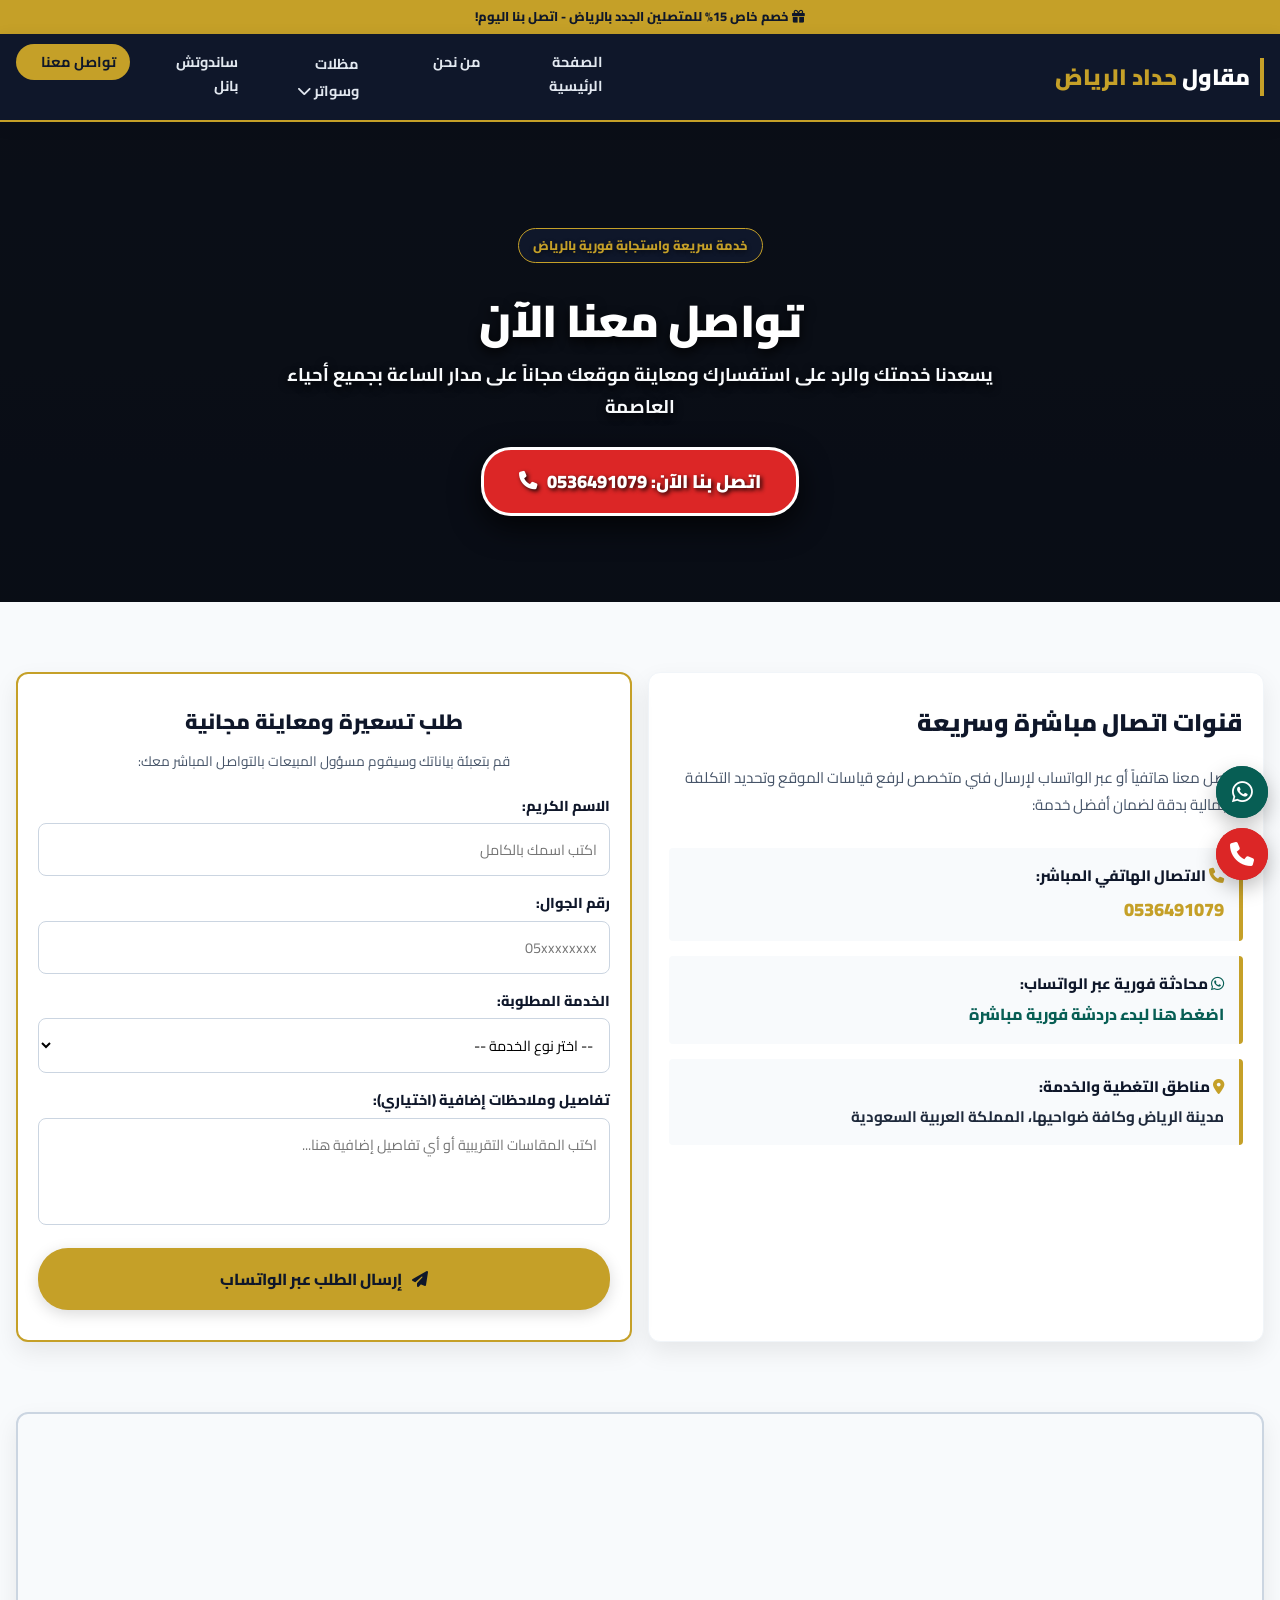
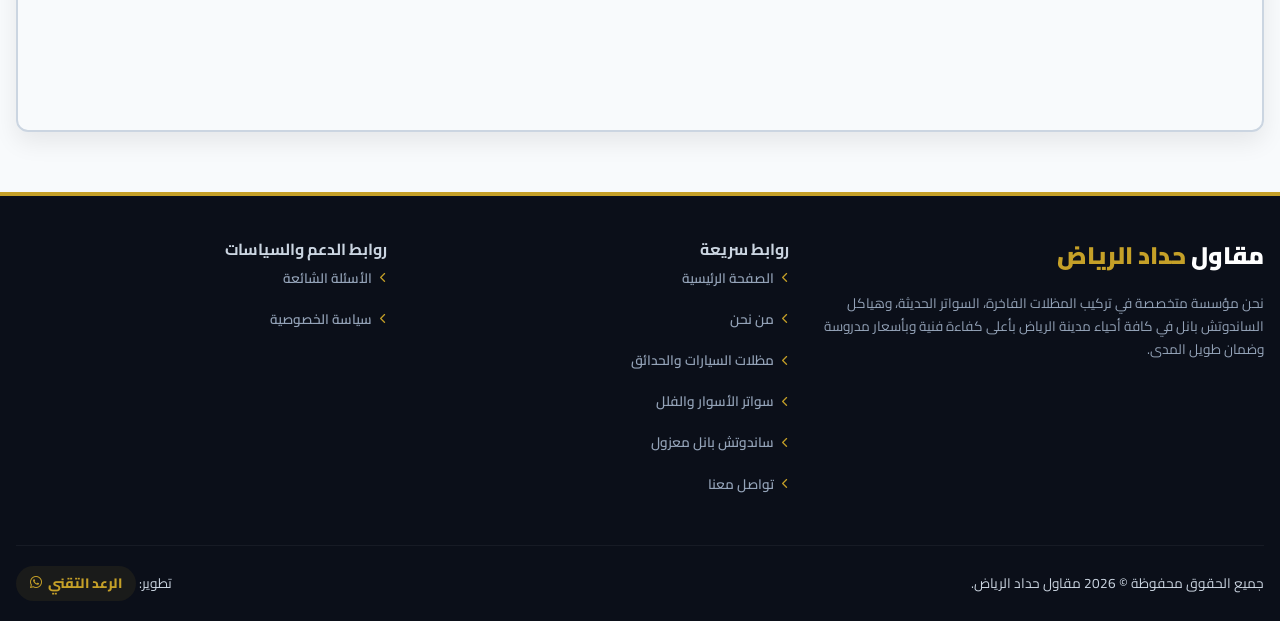
<file: contact.html>
<!DOCTYPE html>
<html lang="ar" dir="rtl">
<head>
    <meta charset="UTF-8">
    <meta name="viewport" content="width=device-width, initial-scale=1.0">
    <title>اتصل بنا | حدادة الرياض للمظلات والسواتر</title>
    <meta name="description" content="تواصل معنا الآن لأخذ قياسات ومعاينة مجانية لمشروعك بالرياض. هاتف وواتساب 0536491079 لتركيب مظلات السيارات وسواتر الفلل وملاحق الساندوتش بانل.">
    <meta name="keywords" content="اتصل بنا حدادة الرياض, رقم حداد بالرياض, ارقام مظلات وسواتر الرياض, رقم ساندوتش بانل">
    
    <!-- تحسين LCP: تحميل مسبق لصورة الخلفية للبانر الرئيسي لزيادة سرعة الفتح -->
    <link rel="preload" as="image" href="https://images.unsplash.com/photo-1518770660439-4636190af475?auto=format&fit=crop&w=1200&q=80">

    <!-- Fonts & Icons -->
    <link rel="preconnect" href="https://fonts.googleapis.com">
    <link rel="preconnect" href="https://fonts.gstatic.com" crossorigin>
    <link href="https://fonts.googleapis.com/css2?family=Cairo:wght@300;400;500;600;700;800;900&display=swap" rel="stylesheet">
    
    <!-- تحميل غير مانع لعرض الأيقونات لتسريع ظهور الصفحة (Non-blocking FontAwesome) -->
    <link rel="stylesheet" href="https://cdnjs.cloudflare.com/ajax/libs/font-awesome/6.4.0/css/all.min.css" media="print" onload="this.media='all'">
    <noscript><link rel="stylesheet" href="https://cdnjs.cloudflare.com/ajax/libs/font-awesome/6.4.0/css/all.min.css"></noscript>
    
    <!-- استدعاء ملف التنسيق الموحد الفاخر -->
    <link rel="stylesheet" href="style.css">

    <!-- تنسيقات مخصصة لبروز نصوص البانر وتلوين زر الاتصال بلون جديد فاخر وجذاب -->
    <style>
        .hero-content h1 {
            text-shadow: 0 4px 12px rgba(0, 0, 0, 0.95);
            font-size: 1.95rem;
            font-weight: 900;
            letter-spacing: -0.5px;
            color: #ffffff !important;
        }
        .hero-content p {
            text-shadow: 0 3px 8px rgba(0, 0, 0, 0.95);
            color: #f8fafc !important; /* اللون الأبيض الناصع فائق البروز والوضوح للقراءة */
            font-weight: 700;
            font-size: 1rem;
            margin-bottom: 25px;
        }
        .badge {
            text-shadow: 0 2px 4px rgba(0, 0, 0, 0.5);
            font-weight: 800;
        }
        
        /* زر اتصال مخصص ومطور فائق التباين والبروز (إطار سميك وظل عميق) */
        .btn-luxury-phone {
            background-color: var(--call-red) !important; /* اللون الأحمر الفخم والمميز الجاذب للانتباه */
            color: #ffffff !important;
            border: 3px solid #ffffff !important; /* إطار أبيض عريض 3px للبروز والوضوح التام */
            font-weight: 900 !important;
            font-size: 1.15rem !important;
            box-shadow: 0 10px 30px rgba(0, 0, 0, 0.8) !important; /* ظل داكن قوي ليفصل الزر عن الخلفية */
            text-shadow: 2px 2px 4px rgba(0, 0, 0, 0.9) !important; /* ظل بارز للنصوص */
            display: inline-flex;
            align-items: center;
            justify-content: center;
            gap: 10px;
            padding: 16px 35px;
            border-radius: 30px;
            transition: var(--transition-speed) ease;
            text-decoration: none;
            direction: ltr;
        }
        .btn-luxury-phone:hover {
            transform: scale(1.04);
            box-shadow: 0 12px 35px rgba(0, 0, 0, 0.95) !important;
        }

        @media (min-width: 769px) {
            .hero-content h1 { font-size: 2.8rem; }
            .hero-content p { font-size: 1.15rem; }
        }
    </style>

    <!-- [ملاحظة]: تتبع تحويلات إعلانات جوجل يتم تحميله ديناميكياً وعبر النقرات من ملف script.js الموحد -->
</head>
<body>

    <!-- 1. شريط الخصم والتنبيه العلوي -->
    <div class="promo-strip">
        <div class="container">
            <span><i class="fa-solid fa-gift"></i> خصم خاص 15% للمتصلين الجدد بالرياض - اتصل بنا اليوم!</span>
        </div>
    </div>

    <!-- 2. الهيدر الموحد الفاخر المتوافق مع الجوال -->
    <header class="main-navigation">
        <div class="container nav-container">
            <div class="logo">
                <a href="index.html">مقاول <span class="logo-gold">حداد الرياض</span></a>
            </div>
            
            <button class="mobile-toggle" id="menuToggle" aria-label="قائمة التنقل">
                <i class="fa-solid fa-bars"></i>
            </button>

            <nav class="nav-menu" id="navMenu">
                <ul class="nav-links">
                    <li><a href="index.html" class="nav-item">الصفحة الرئيسية</a></li>
                    <li><a href="about.html" class="nav-item">من نحن</a></li>
                    
                    <li class="dropdown">
                        <button class="dropbtn nav-item">مظلات وسواتر <i class="fa-solid fa-chevron-down"></i></button>
                        <div class="dropdown-content">
                            <a href="mazallat.html">مظلات السيارات والحدائق</a>
                            <a href="sawater.html">سواتر الأسوار والفلل</a>
                        </div>
                    </li>
                    
                    <li><a href="sandwich-panel.html" class="nav-item">ساندوتش بانل</a></li>
                    <li><a href="contact.html" class="nav-item active">تواصل معنا</a></li>
                </ul>
            </nav>
        </div>
    </header>

    <!-- [تعديل إمكانية الوصول]: تم إضافة وسم main لحل مشكلة معلم المستند وتسهيل قراءته من محركات البحث وقارئات الشاشة -->
    <main id="main-content">

        <!-- 3. بانر الصفحة الداخلي الفخم والملائم للجوال -->
        <section class="hero" style="background-image: linear-gradient(rgba(7, 10, 19, 0.94), rgba(7, 10, 19, 0.96)), url('https://images.unsplash.com/photo-1518770660439-4636190af475?auto=format&fit=crop&w=1200&q=80');">
            <div class="hero-overlay"></div>
            <div class="container hero-content">
                <span class="badge">خدمة سريعة واستجابة فورية بالرياض</span>
                <h1>تواصل معنا الآن</h1>
                <p>يسعدنا خدمتك والرد على استفسارك ومعاينة موقعك مجاناً على مدار الساعة بجميع أحياء العاصمة</p>
                <div class="hero-actions">
                    <!-- زر الاتصال بلون أحمر إنشائي فخم ومقاوم تماماً للبهتان والتشويش البصري -->
                    <a href="tel:0536491079" class="btn-luxury-phone"><i class="fa-solid fa-phone"></i> اتصل بنا الآن: 0536491079</a>
                </div>
            </div>
        </section>

        <!-- 4. تفاصيل الاتصال والنموذج (مقسمة لعمودين تترتب تلقائياً تحت بعضها في الجوال) -->
        <section class="section-padding bg-light">
            <div class="container">
                <div class="grid grid-2">
                    
                    <!-- العمود الأول: كروت الاتصال المباشر -->
                    <div class="why-us-box">
                        <h2 style="color: var(--main-color); font-weight: 900; margin-bottom: 20px;">قنوات اتصال مباشرة وسريعة</h2>
                        <p class="desc-text" style="text-align: right; text-align-last: right; margin-bottom: 30px;">تواصل معنا هاتفياً أو عبر الواتساب لإرسال فني متخصص لرفع قياسات الموقع وتحديد التكلفة الإجمالية بدقة لضمان أفضل خدمة:</p>
                        
                        <div class="features-list" style="gap: 15px; margin-top: 10px;">
                            <li style="padding: 15px; font-size: 0.95rem; display: flex; flex-direction: column; align-items: flex-start; gap: 5px;">
                                <span style="color: var(--main-color); font-weight: 800;"><i class="fa-solid fa-phone" style="color: var(--gold-color);"></i> الاتصال الهاتفي المباشر:</span>
                                <a href="tel:0536491079" style="color: var(--gold-color); font-weight: 900; font-size: 1.15rem; direction: ltr; display: inline-block;">0536491079</a>
                            </li>
                            <li style="padding: 15px; font-size: 0.95rem; display: flex; flex-direction: column; align-items: flex-start; gap: 5px;">
                                <span style="color: var(--main-color); font-weight: 800;"><i class="fa-brands fa-whatsapp" style="color: var(--whatsapp-green);"></i> محادثة فورية عبر الواتساب:</span>
                                <a href="https://wa.me/966536491079" target="_blank" style="color: var(--whatsapp-green); font-weight: 800; font-size: 1rem;">اضغط هنا لبدء دردشة فورية مباشرة</a>
                            </li>
                            <li style="padding: 15px; font-size: 0.95rem; display: flex; flex-direction: column; align-items: flex-start; gap: 5px;">
                                <span style="color: var(--main-color); font-weight: 800;"><i class="fa-solid fa-location-dot" style="color: var(--gold-color);"></i> مناطق التغطية والخدمة:</span>
                                <span style="color: var(--text-dark); font-weight: 700;">مدينة الرياض وكافة ضواحيها، المملكة العربية السعودية</span>
                            </li>
                        </div>
                    </div>
                    
                    <!-- العمود الثاني: نموذج الطلب التفاعلي المربوط بالواتساب لتسهيل التحويل بالجوال -->
                    <div class="why-us-box" style="border: 2px solid var(--gold-color); background-color: var(--white);">
                        <h3 style="color: var(--main-color); font-weight: 900; margin-bottom: 10px; font-size: 1.3rem; text-align: center;">طلب تسعيرة ومعاينة مجانية</h3>
                        <p class="desc-text" style="font-size: 0.85rem; margin-bottom: 20px; text-align: center;">قم بتعبئة بياناتك وسيقوم مسؤول المبيعات بالتواصل المباشر معك:</p>
                        
                        <form id="contactForm" style="display: flex; flex-direction: column; gap: 15px;">
                            <div>
                                <label for="name" style="font-weight: 800; font-size: 0.9rem; color: var(--main-color); display: block; margin-bottom: 5px;">الاسم الكريم:</label>
                                <input type="text" id="name" required placeholder="اكتب اسمك بالكامل" style="width: 100%; padding: 12px; border: 1px solid var(--border-color); border-radius: 8px; font-family: var(--font-main); font-size: 0.9rem;">
                            </div>
                            
                            <div>
                                <label for="phone" style="font-weight: 800; font-size: 0.9rem; color: var(--main-color); display: block; margin-bottom: 5px;">رقم الجوال:</label>
                                <input type="tel" id="phone" required placeholder="05xxxxxxxx" style="width: 100%; padding: 12px; border: 1px solid var(--border-color); border-radius: 8px; font-family: var(--font-main); font-size: 0.9rem; text-align: right; direction: ltr;">
                            </div>
                            
                            <div>
                                <label for="service" style="font-weight: 800; font-size: 0.9rem; color: var(--main-color); display: block; margin-bottom: 5px;">الخدمة المطلوبة:</label>
                                <select id="service" required style="width: 100%; padding: 12px; border: 1px solid var(--border-color); border-radius: 8px; font-family: var(--font-main); font-size: 0.9rem; background-color: var(--white);">
                                    <option value="">-- اختر نوع الخدمة --</option>
                                    <option value="تركيب مظلات سيارات وحدائق">تركيب مظلات سيارات وحدائق</option>
                                    <option value="تركيب سواتر جدارية وفلل">تركيب سواتر جدارية وفلل</option>
                                    <option value="تركيب غرف وملاحق ساندوتش بانل">تركيب غرف وملاحق ساندوتش بانل</option>
                                    <option value="أعمال حدادة منوعة وأخرى">أعمال حدادة منوعة وأخرى</option>
                                </select>
                            </div>
                            
                            <div>
                                <label for="message" style="font-weight: 800; font-size: 0.9rem; color: var(--main-color); display: block; margin-bottom: 5px;">تفاصيل وملاحظات إضافية (اختياري):</label>
                                <textarea id="message" rows="3" placeholder="اكتب المقاسات التقريبية أو أي تفاصيل إضافية هنا..." style="width: 100%; padding: 12px; border: 1px solid var(--border-color); border-radius: 8px; font-family: var(--font-main); font-size: 0.9rem; resize: none;"></textarea>
                            </div>
                            
                            <button type="submit" class="btn btn-gold btn-lg" style="width: 100%; font-size: 1rem;"><i class="fa-solid fa-paper-plane"></i> إرسال الطلب عبر الواتساب</button>
                        </form>
                        
                        <!-- رسالة النجاح -->
                        <div id="formSuccess" style="display: none; margin-top: 15px; padding: 12px; background-color: rgba(34, 197, 94, 0.1); border: 1px solid var(--whatsapp-green); color: var(--whatsapp-green); border-radius: 8px; font-weight: 800; font-size: 0.85rem; text-align: center;">
                            <i class="fa-solid fa-circle-check"></i> تم تجهيز طلبك! جاري تحويلك للواتساب للتأكيد الفوري...
                        </div>
                    </div>

                </div>
            </div>
        </section>

        <!-- 5. خريطة تفاعلية نشطة ومصلحة بالكامل للرياض -->
        <section class="map-section" style="padding-bottom: 60px; background-color: var(--bg-light);">
            <div class="container">
                <div style="width: 100%; height: 320px; border-radius: 12px; overflow: hidden; border: 2px solid var(--border-color); box-shadow: var(--shadow);">
                    <iframe src="https://www.google.com/maps/embed?pb=!1m18!1m12!1m3!1d230482.59392261587!2d46.72185!3d24.71355!2m3!1f0!2f0!3f0!3m2!1i1024!2i768!4f13.1!3m3!1m2!1s0x3e2f03890d48939b%3A0xf2efbeba6e540d58!2z2KfZhNix2YrYp9i2INin2YTZgdmE2YPYqSDYp9mE2LPYudmI2K_Zitip!5e0!3m2!1sar!2ssa!4v1718420000000!5m2!1sar!2ssa" width="100%" height="100%" style="border:0;" allowfullscreen="" loading="lazy"></iframe>
                </div>
            </div>
        </section>

    </main> <!-- [إغلاق وسم التعديل]: نهاية وسم main -->

    <!-- 6. التذييل والفوتر الفاخر الموحد المتوافق تماماً مع الجوال -->
    <footer class="footer-main">
        <div class="container">
            <div class="footer-grid">
                <!-- نبذة عن المؤسسة -->
                <div class="footer-col">
                    <div class="logo" style="border: none; padding: 0; margin-bottom: 15px; font-size: 1.5rem;">
                        مقاول <span class="logo-gold">حداد الرياض</span>
                    </div>
                    <p class="footer-desc">نحن مؤسسة متخصصة في تركيب المظلات الفاخرة، السواتر الحديثة، وهياكل الساندوتش بانل في كافة أحياء مدينة الرياض بأعلى كفاءة فنية وبأسعار مدروسة وضمان طويل المدى.</p>
                </div>
                <!-- الروابط السريعة الموحدة للفوتر -->
                <div class="footer-col">
                    <h4>روابط سريعة</h4>
                    <ul class="footer-links">
                        <li><a href="index.html"><i class="fa-solid fa-chevron-left"></i> الصفحة الرئيسية</a></li>
                        <li><a href="about.html"><i class="fa-solid fa-chevron-left"></i> من نحن</a></li>
                        <li><a href="mazallat.html"><i class="fa-solid fa-chevron-left"></i> مظلات السيارات والحدائق</a></li>
                        <li><a href="sawater.html"><i class="fa-solid fa-chevron-left"></i> سواتر الأسوار والفلل</a></li>
                        <li><a href="sandwich-panel.html"><i class="fa-solid fa-chevron-left"></i> ساندوتش بانل معزول</a></li>
                        <li><a href="contact.html"><i class="fa-solid fa-chevron-left"></i> تواصل معنا</a></li>
                    </ul>
                </div>
                <!-- روابط الخدمات والدعم الموحدة للفوتر -->
                <div class="footer-col">
                    <h4>روابط الدعم والسياسات</h4>
                    <ul class="footer-links">
                        <li><a href="faq.html"><i class="fa-solid fa-chevron-left"></i> الأسئلة الشائعة</a></li>
                        <li><a href="privacy.html"><i class="fa-solid fa-chevron-left"></i> سياسة الخصوصية</a></li>
                    </ul>
                </div>
            </div>
            
            <!-- شريط الحقوق ورابط المطور الرعد التقني للواتساب الصحيح الجديد -->
            <div class="footer-bottom">
                <p>جميع الحقوق محفوظة © 2026 مقاول حداد الرياض.</p>
                <p>تطوير: 
                    <a href="https://wa.me/966578539687?text=مرحباً%20الرعد%20التقني%20أود%20الاستفسار%20عن%20خدماتكم" target="_blank" rel="noopener noreferrer" class="dev-link">
                        الرعد التقني <i class="fab fa-whatsapp"></i>
                    </a>
                </p>
            </div>
        </div>
    </footer>

    <!-- 7. الأزرار الثابتة بيمين أسفل الشاشة للاتصال والواتساب السريع (مهمة جداً لعملاء إعلانات الجوال) -->
    <div class="fixed-widgets">
        <a href="https://wa.me/966536491079" target="_blank" class="widget-btn widget-wa pulse" aria-label="راسلنا على واتساب"><i class="fa-brands fa-whatsapp"></i></a>
        <a href="tel:0536491079" class="widget-btn widget-phone pulse" aria-label="اتصل بنا الآن"><i class="fa-solid fa-phone"></i></a>
    </div>

    <!-- 8. زر الصعود للأعلى يسار الشاشة -->
    <div class="back-to-top" id="backToTop" title="صعود للأعلى">
        <i class="fa-solid fa-chevron-up"></i>
    </div>

    <!-- استدعاء ملف الحركات والتفاعل -->
    <script src="script.js"></script>

    <!-- برمجة نموذج إرسال الرسالة للواتساب تلقائياً بالبيانات المدخلة -->
    <script>
    document.getElementById('contactForm').addEventListener('submit', function(e) {
        e.preventDefault();
        
        // جلب المدخلات من الحقول
        var name = document.getElementById('name').value;
        var phone = document.getElementById('phone').value;
        var service = document.getElementById('service').value;
        var message = document.getElementById('message').value || 'لا يوجد ملاحظات إضافية';
        
        // صياغة نص الرسالة للواتساب بشكل منسق وجذاب جداً
        var waMessage = "*طلب معاينة وتسعيرة مجانية جديدة*\n" +
                        "-----------------------------\n" +
                        "*الاسم:* " + name + "\n" +
                        "*رقم الجوال:* " + phone + "\n" +
                        "*نوع الخدمة:* " + service + "\n" +
                        "*الملاحظات:* " + message;
        
        // رابط توجيه الواتساب للرقم الخاص بك
        var waUrl = "https://wa.me/966536491079?text=" + encodeURIComponent(waMessage);
        
        // إظهار رسالة النجاح
        document.getElementById('formSuccess').style.display = 'block';
        
        // توجيه العميل تلقائياً بعد ثانية ونصف
        setTimeout(function() {
            window.open(waUrl, '_blank');
        }, 1500);
    });
    </script>
</body>
</html>
</file>
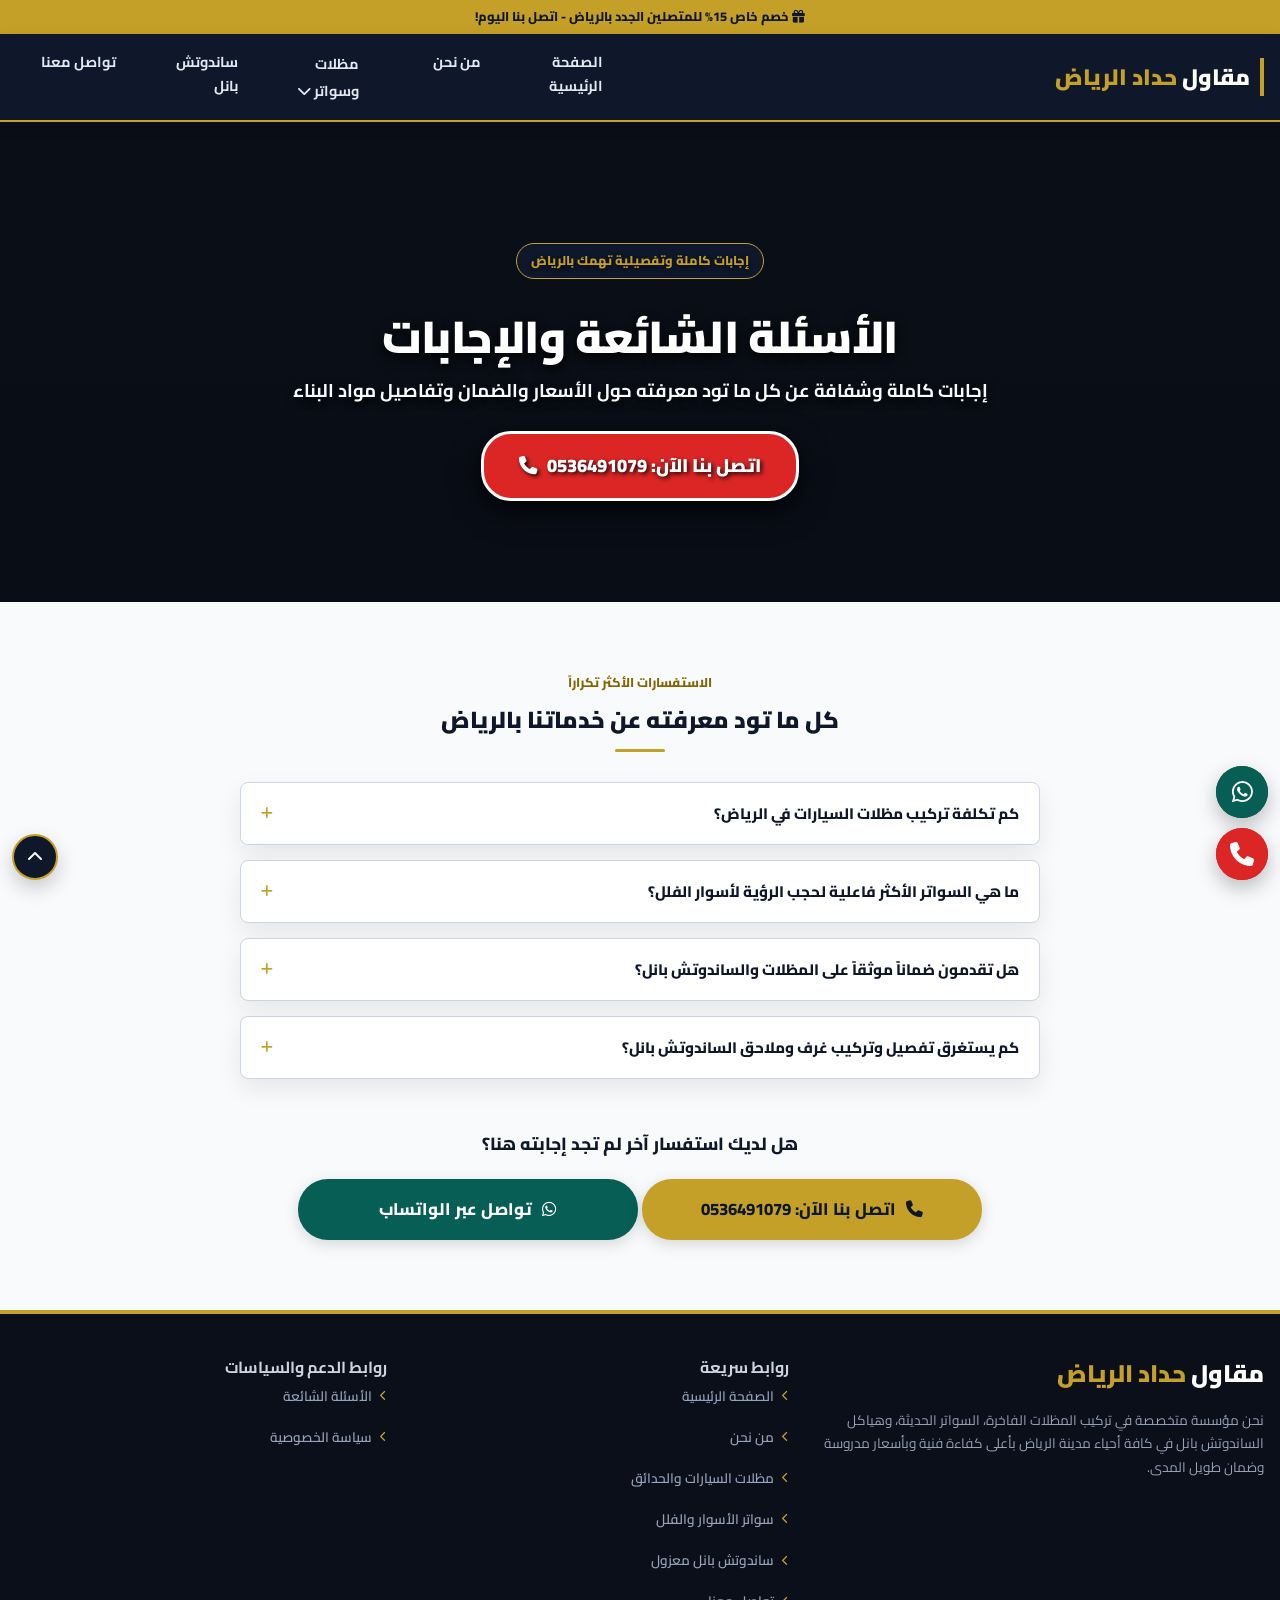
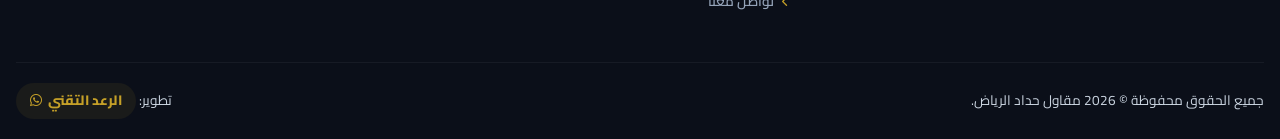
<file: faq.html>
<!DOCTYPE html>
<html lang="ar" dir="rtl">
<head>
    <meta charset="UTF-8">
    <meta name="viewport" content="width=device-width, initial-scale=1.0">
    <title>الأسئلة الشائعة | حدادة الرياض للمظلات والسواتر</title>
    <meta name="description" content="إجابات كاملة وتفصيلية على الأسئلة الشائعة حول أسعار ومواصفات تركيب المظلات، السواتر، وألواح الساندوتش بانل بالرياض. اعرف المزيد عن التفاصيل الفنية والضمان.">
    <meta name="keywords" content="الاسئلة الشائعة حدادة الرياض, اسعار مظلات السيارات الرياض, اسعار السواتر, ضمان الساندوتش بانل">
    
    <!-- تحسين LCP: تحميل مسبق لصورة الخلفية للبانر الرئيسي لزيادة سرعة الفتح -->
    <link rel="preload" as="image" href="https://images.unsplash.com/photo-1518770660439-4636190af475?auto=format&fit=crop&w=1200&q=80">

    <!-- Fonts & Icons -->
    <link rel="preconnect" href="https://fonts.googleapis.com">
    <link rel="preconnect" href="https://fonts.gstatic.com" crossorigin>
    <link href="https://fonts.googleapis.com/css2?family=Cairo:wght@300;400;500;600;700;800;900&display=swap" rel="stylesheet">
    
    <!-- تحميل غير مانع لعرض الأيقونات لتسريع ظهور الصفحة (Non-blocking FontAwesome) -->
    <link rel="stylesheet" href="https://cdnjs.cloudflare.com/ajax/libs/font-awesome/6.4.0/css/all.min.css" media="print" onload="this.media='all'">
    <noscript><link rel="stylesheet" href="https://cdnjs.cloudflare.com/ajax/libs/font-awesome/6.4.0/css/all.min.css"></noscript>
    
    <!-- استدعاء ملف التنسيق الموحد الفاخر -->
    <link rel="stylesheet" href="style.css">

    <!-- تنسيقات تفاعلية مخصصة للأسئلة الشائعة لضمان عملها بمرونة فائقة ومظهر عصري مع تحسين بروز نصوص البانر -->
    <style>
        .hero-content h1 {
            text-shadow: 0 4px 12px rgba(0, 0, 0, 0.95);
            font-size: 1.95rem;
            font-weight: 900;
            letter-spacing: -0.5px;
            color: #ffffff !important;
        }
        .hero-content p {
            text-shadow: 0 3px 8px rgba(0, 0, 0, 0.95);
            color: #f8fafc !important; /* اللون الأبيض الناصع فائق البروز والوضوح للقراءة */
            font-weight: 700;
            font-size: 1rem;
            margin-bottom: 25px;
        }
        .badge {
            text-shadow: 0 2px 4px rgba(0, 0, 0, 0.5);
            font-weight: 800;
        }
        
        /* زر اتصال مخصص ومطور فائق التباين والبروز (إطار سميك وظل عميق) */
        .btn-luxury-phone {
            background-color: var(--call-red) !important; /* اللون الأحمر الفخم والمميز الجاذب للانتباه */
            color: #ffffff !important;
            border: 3px solid #ffffff !important; /* إطار أبيض عريض 3px للبروز والوضوح التام */
            font-weight: 900 !important;
            font-size: 1.15rem !important;
            box-shadow: 0 10px 30px rgba(0, 0, 0, 0.8) !important; /* ظل داكن قوي ليفصل الزر عن الخلفية */
            text-shadow: 2px 2px 4px rgba(0, 0, 0, 0.9) !important; /* ظل بارز للنصوص */
            display: inline-flex;
            align-items: center;
            justify-content: center;
            gap: 10px;
            padding: 16px 35px;
            border-radius: 30px;
            transition: var(--transition-speed) ease;
            text-decoration: none;
            direction: ltr;
        }
        .btn-luxury-phone:hover {
            transform: scale(1.04);
            box-shadow: 0 12px 35px rgba(0, 0, 0, 0.95) !important;
        }

        .faq-container {
            max-width: 800px;
            margin: 0 auto;
            display: flex;
            flex-direction: column;
            gap: 15px;
        }
        .faq-item {
            background-color: var(--white);
            border: 1px solid var(--border-color);
            border-radius: 8px;
            overflow: hidden;
            box-shadow: var(--shadow);
            transition: var(--transition-speed) ease;
        }
        .faq-btn {
            width: 100%;
            padding: 16px 20px;
            background: none;
            border: none;
            font-family: var(--font-main);
            font-weight: 800;
            color: var(--main-color);
            font-size: 0.95rem;
            text-align: right;
            cursor: pointer;
            display: flex;
            justify-content: space-between;
            align-items: center;
            transition: var(--transition-speed) ease;
        }
        .faq-btn:hover {
            background-color: var(--bg-light);
        }
        .faq-btn i {
            color: var(--gold-color);
            font-size: 0.85rem;
            transition: transform var(--transition-speed) ease;
        }
        .faq-btn.active i {
            transform: rotate(45deg); /* تحويل علامة الزائد لعلامة ضرب عند الفتح برفق */
            color: var(--call-red);
        }
        .faq-content {
            max-height: 0;
            overflow: hidden;
            transition: max-height 0.3s ease-out;
            background-color: #fafbfc;
        }
        .faq-content p {
            padding: 20px;
            font-size: 0.9rem;
            color: var(--text-muted);
            line-height: 1.8;
            border-top: 1px solid #f1f5f9;
        }

        @media (min-width: 769px) {
            .hero-content h1 { font-size: 2.8rem; }
            .hero-content p { font-size: 1.15rem; }
        }
    </style>

    <!-- [ملاحظة]: تتبع تحويلات إعلانات جوجل يتم تحميله ديناميكياً وعبر النقرات من ملف script.js الموحد -->
</head>
<body>

    <!-- 1. شريط الخصم والتنبيه العلوي -->
    <div class="promo-strip">
        <div class="container">
            <span><i class="fa-solid fa-gift"></i> خصم خاص 15% للمتصلين الجدد بالرياض - اتصل بنا اليوم!</span>
        </div>
    </div>

    <!-- 2. الهيدر الموحد الفاخر المتوافق مع الجوال -->
    <header class="main-navigation">
        <div class="container nav-container">
            <div class="logo">
                <a href="index.html">مقاول <span class="logo-gold">حداد الرياض</span></a>
            </div>
            
            <button class="mobile-toggle" id="menuToggle" aria-label="قائمة التنقل">
                <i class="fa-solid fa-bars"></i>
            </button>

            <nav class="nav-menu" id="navMenu">
                <ul class="nav-links">
                    <li><a href="index.html" class="nav-item">الصفحة الرئيسية</a></li>
                    <li><a href="about.html" class="nav-item">من نحن</a></li>
                    
                    <li class="dropdown">
                        <button class="dropbtn nav-item">مظلات وسواتر <i class="fa-solid fa-chevron-down"></i></button>
                        <div class="dropdown-content">
                            <a href="mazallat.html">مظلات السيارات والحدائق</a>
                            <a href="sawater.html">سواتر الأسوار والفلل</a>
                        </div>
                    </li>
                    
                    <li><a href="sandwich-panel.html" class="nav-item">ساندوتش بانل</a></li>
                    <li><a href="contact.html" class="nav-item">تواصل معنا</a></li>
                </ul>
            </nav>
        </div>
    </header>

    <!-- [تعديل إمكانية الوصول]: تم إضافة وسم main لحل مشكلة معلم المستند وتسهيل قراءته من محركات البحث وقارئات الشاشة -->
    <main id="main-content">

        <!-- 3. بانر الصفحة الداخلي الفخم والملائم للجوال -->
        <section class="hero" style="background-image: linear-gradient(rgba(7, 10, 19, 0.94), rgba(7, 10, 19, 0.96)), url('https://images.unsplash.com/photo-1518770660439-4636190af475?auto=format&fit=crop&w=1200&q=80');">
            <div class="hero-overlay"></div>
            <div class="container hero-content">
                <span class="badge">إجابات كاملة وتفصيلية تهمك بالرياض</span>
                <h1>الأسئلة الشائعة والإجابات</h1>
                <p>إجابات كاملة وشفافة عن كل ما تود معرفته حول الأسعار والضمان وتفاصيل مواد البناء</p>
                <div class="hero-actions">
                    <!-- زر الاتصال بلون أحمر إنشائي فخم ومقاوم تماماً للبهتان والتشويش البصري -->
                    <a href="tel:0536491079" class="btn-luxury-phone"><i class="fa-solid fa-phone"></i> اتصل بنا الآن: 0536491079</a>
                </div>
            </div>
        </section>

        <!-- 4. الأسئلة الشائعة التفاعلية -->
        <section class="section-padding bg-light">
            <div class="container">
                <div class="section-title text-center">
                    <span class="section-subtitle">الاستفسارات الأكثر تكراراً</span>
                    <h2>كل ما تود معرفته عن خدماتنا بالرياض</h2>
                    <div class="line"></div>
                </div>
                
                <div class="faq-container">
                    <!-- السؤال 1 -->
                    <div class="faq-item">
                        <button class="faq-btn">كم تكلفة تركيب مظلات السيارات في الرياض؟ <i class="fa-solid fa-plus"></i></button>
                        <div class="faq-content">
                            <p>تختلف التكلفة الكلية بناءً على نوعية التغطية المختارة (مثل قماش PVC الكوري ذو الكثافة العالية أو القماش الألماني الأصلي)، ومساحة التظليل الكلية وسماكة الهياكل الحديدية المطلوبة للتثبيت الآمن والمقاوم للرياح. نسعد بتقديم زيارة ميدانية مجانية بالكامل لرفع المقاسات وتقديم كشف سعر دقيق ومناسب لميزانيتكم.</p>
                        </div>
                    </div>

                    <!-- السؤال 2 -->
                    <div class="faq-item">
                        <button class="faq-btn">ما هي السواتر الأكثر فاعلية لحجب الرؤية لأسوار الفلل؟ <i class="fa-solid fa-plus"></i></button>
                        <div class="faq-content">
                            <p>تعتبر سواتر الحديد الشرايح (لوفر) وسواتر الخشب البلاستيكي المعالج (WPC) الخيار الأفضل لحجب الرؤية كلياً بنسبة 100%، وتتميز بصلابتها ومتانتها العالية ومقاومتها للرياح القوية مع المحافظة على المظهر الجمالي الفاخر للفلل والمنازل السكنية بالرياض.</p>
                        </div>
                    </div>

                    <!-- السؤال 3 -->
                    <div class="faq-item">
                        <button class="faq-btn">هل تقدمون ضماناً موثقاً على المظلات والساندوتش بانل؟ <i class="fa-solid fa-plus"></i></button>
                        <div class="faq-content">
                            <p>نعم, نلتزم بتقديم ضمان رسمي معتمد يمتد من 5 إلى 10 سنوات على كافة أعمال الحدادة، المظلات، السواتر، والساندوتش بانل. ويشمل الضمان سلامة الهيكل المعدني واللحامات وضمان عدم صدأ الحديد وتغطية القماش من التشقق أو تسريب المياه.</p>
                        </div>
                    </div>

                    <!-- السؤال 4 -->
                    <div class="faq-item">
                        <button class="faq-btn">كم يستغرق تفصيل وتركيب غرف وملاحق الساندوتش بانل؟ <i class="fa-solid fa-plus"></i></button>
                        <div class="faq-content">
                            <p>تتراوح مدة تشييد وبناء ملاحق الأسطح وغرف الساندوتش بانل للمقاسات المتوسطة من 3 إلى 7 أيام عمل، ويتم ذلك بعد أخذ القياسات الفنية الدقيقة وتجهيز وتفصيل الهياكل الحديدية وتثبيتها بشكل كامل في الموقع لضمان أقصى درجات العزل ومقاومة الرطوبة والتسريبات.</p>
                        </div>
                    </div>
                </div>
                
                <div class="text-center" style="margin-top: 50px;">
                    <p style="margin-bottom: 20px; font-weight: 800; font-size: 1.1rem; color: var(--main-color);">هل لديك استفسار آخر لم تجد إجابته هنا؟</p>
                    <div class="hero-actions-container">
                        <a href="tel:0536491079" class="btn btn-gold btn-lg" style="width: 100%; max-width: 340px;"><i class="fa-solid fa-phone"></i> اتصل بنا الآن: 0536491079</a>
                        <a href="https://wa.me/966536491079" target="_blank" class="btn btn-whatsapp btn-lg" style="width: 100%; max-width: 340px;"><i class="fa-brands fa-whatsapp"></i> تواصل عبر الواتساب</a>
                    </div>
                </div>
            </div>
        </section>

    </main> <!-- [إغلاق وسم التعديل]: نهاية وسم main -->

    <!-- 5. التذييل والفوتر الفاخر الموحد المتوافق تماماً مع الجوال -->
    <footer class="footer-main">
        <div class="container">
            <div class="footer-grid">
                <!-- نبذة عن المؤسسة -->
                <div class="footer-col">
                    <div class="logo" style="border: none; padding: 0; margin-bottom: 15px; font-size: 1.5rem;">
                        مقاول <span class="logo-gold">حداد الرياض</span>
                    </div>
                    <p class="footer-desc">نحن مؤسسة متخصصة في تركيب المظلات الفاخرة، السواتر الحديثة، وهياكل الساندوتش بانل في كافة أحياء مدينة الرياض بأعلى كفاءة فنية وبأسعار مدروسة وضمان طويل المدى.</p>
                </div>
                <!-- الروابط السريعة الموحدة للفوتر -->
                <div class="footer-col">
                    <h4>روابط سريعة</h4>
                    <ul class="footer-links">
                        <li><a href="index.html"><i class="fa-solid fa-chevron-left"></i> الصفحة الرئيسية</a></li>
                        <li><a href="about.html"><i class="fa-solid fa-chevron-left"></i> من نحن</a></li>
                        <li><a href="mazallat.html"><i class="fa-solid fa-chevron-left"></i> مظلات السيارات والحدائق</a></li>
                        <li><a href="sawater.html"><i class="fa-solid fa-chevron-left"></i> سواتر الأسوار والفلل</a></li>
                        <li><a href="sandwich-panel.html"><i class="fa-solid fa-chevron-left"></i> ساندوتش بانل معزول</a></li>
                        <li><a href="contact.html"><i class="fa-solid fa-chevron-left"></i> تواصل معنا</a></li>
                    </ul>
                </div>
                <!-- روابط الخدمات والدعم الموحدة للفوتر -->
                <div class="footer-col">
                    <h4>روابط الدعم والسياسات</h4>
                    <ul class="footer-links">
                        <li><a href="faq.html"><i class="fa-solid fa-chevron-left"></i> الأسئلة الشائعة</a></li>
                        <li><a href="privacy.html"><i class="fa-solid fa-chevron-left"></i> سياسة الخصوصية</a></li>
                    </ul>
                </div>
            </div>
            
            <!-- شريط الحقوق ورابط المطور الرعد التقني للواتساب بالمعرف الصحيح الجديد -->
            <div class="footer-bottom">
                <p>جميع الحقوق محفوظة © 2026 مقاول حداد الرياض.</p>
                <p>تطوير: 
                    <a href="https://wa.me/966578539687?text=مرحباً%20الرعد%20التقني%20أود%20الاستفسار%20عن%20خدماتكم" target="_blank" rel="noopener noreferrer" class="dev-link">
                        الرعد التقني <i class="fab fa-whatsapp"></i>
                    </a>
                </p>
            </div>
        </div>
    </footer>

    <!-- 6. الأزرار الثابتة بيمين أسفل الشاشة للاتصال والواتساب السريع (مهمة جداً لعملاء إعلانات الجوال) -->
    <div class="fixed-widgets">
        <a href="https://wa.me/966536491079" target="_blank" class="widget-btn widget-wa pulse" aria-label="راسلنا على واتساب"><i class="fa-brands fa-whatsapp"></i></a>
        <a href="tel:0536491079" class="widget-btn widget-phone pulse" aria-label="اتصل بنا الآن"><i class="fa-solid fa-phone"></i></a>
    </div>

    <!-- 7. زر الصعود للأعلى يسار الشاشة -->
    <div class="back-to-top" id="backToTop" title="صعود للأعلى">
        <i class="fa-solid fa-chevron-up"></i>
    </div>

    <!-- استدعاء ملف الحركات والتفاعل -->
    <script src="script.js"></script>

    <!-- برمجة الفتح والإغلاق التفاعلي للأسئلة بمرونة عالية -->
    <script>
        const faqBtns = document.querySelectorAll('.faq-btn');
        faqBtns.forEach(btn => {
            btn.addEventListener('click', function() {
                // إغلاق أي سؤال مفتوح آخر بشكل تلقائي لتنظيم مظهر الصفحة على الجوال
                faqBtns.forEach(otherBtn => {
                    if (otherBtn !== btn && otherBtn.classList.contains('active')) {
                        otherBtn.classList.remove('active');
                        otherBtn.nextElementSibling.style.maxHeight = null;
                    }
                });

                // تفعيل أو إلغاء تفعيل الزر الحالي
                this.classList.toggle('active');
                const content = this.nextElementSibling;
                
                // حساب الارتفاع الحركي المناسب لفتح أو إغلاق السؤال بمرونة
                if (content.style.maxHeight) {
                    content.style.maxHeight = null;
                } else {
                    content.style.maxHeight = content.scrollHeight + "px";
                }
            });
        });
    </script>
</body>
</html>
</file>
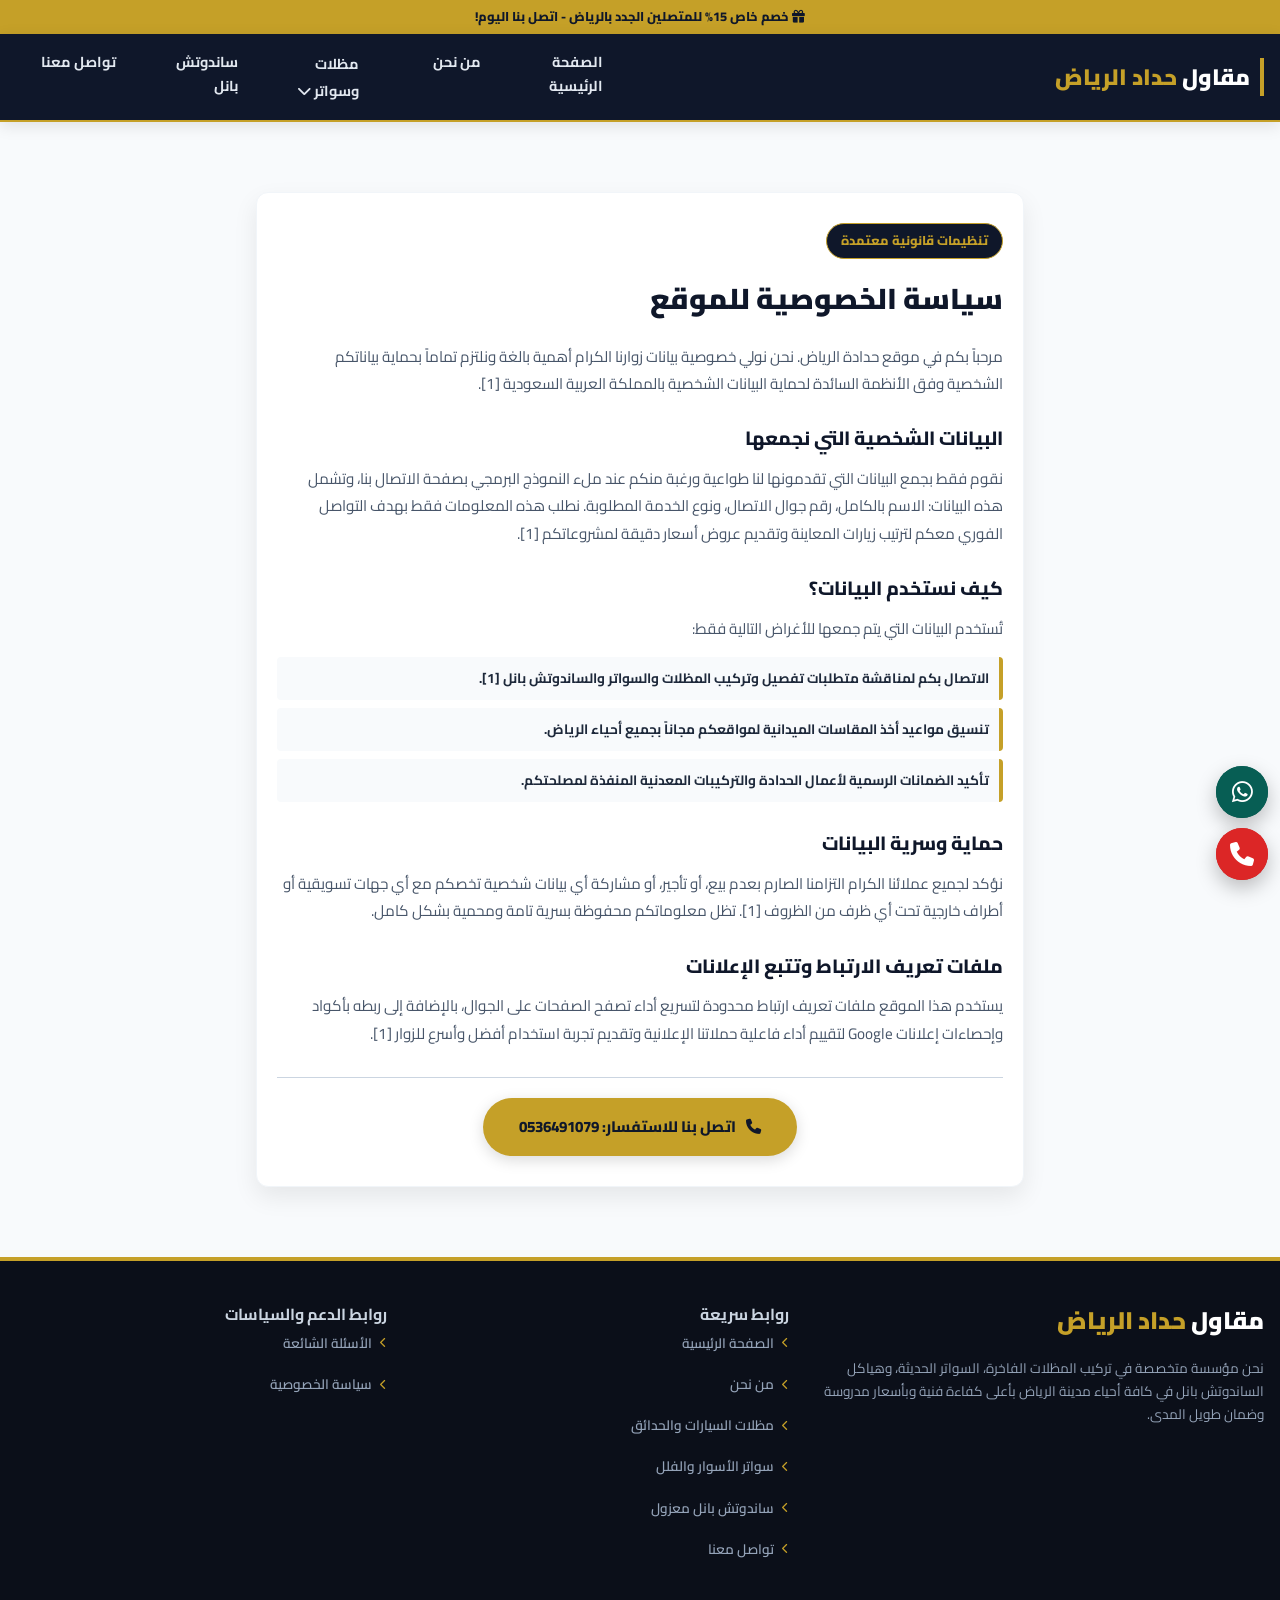
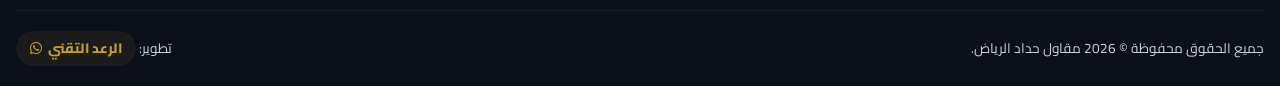
<file: privacy.html>
<!DOCTYPE html>
<html lang="ar" dir="rtl">
<head>
    <meta charset="UTF-8">
    <meta name="viewport" content="width=device-width, initial-scale=1.0">
    <title>سياسة الخصوصية | حدادة الرياض للمظلات والسواتر</title>
    <meta name="description" content="تعرف على بنود سياسة الخصوصية والسرية لموقع حدادة الرياض. نحن نلتزم التزاماً كاملاً بحماية بياناتكم الشخصية وفق الأنظمة السائدة بالمملكة العربية السعودية.">
    <meta name="robots" content="noindex, nofollow"> <!-- حجب صفحات السياسات من أرشفة محركات البحث غير الضرورية -->
    
    <!-- Fonts & Icons -->
    <link rel="preconnect" href="https://fonts.googleapis.com">
    <link rel="preconnect" href="https://fonts.gstatic.com" crossorigin>
    <link href="https://fonts.googleapis.com/css2?family=Cairo:wght@300;400;500;600;700;800;900&display=swap" rel="stylesheet">
    
    <!-- تحميل غير مانع لعرض الأيقونات لتسريع ظهور الصفحة (Non-blocking FontAwesome) -->
    <link rel="stylesheet" href="https://cdnjs.cloudflare.com/ajax/libs/font-awesome/6.4.0/css/all.min.css" media="print" onload="this.media='all'">
    <noscript><link rel="stylesheet" href="https://cdnjs.cloudflare.com/ajax/libs/font-awesome/6.4.0/css/all.min.css"></noscript>
    
    <!-- استدعاء ملف التنسيق الموحد الفاخر -->
    <link rel="stylesheet" href="style.css">

    <!-- [ملاحظة]: تتبع تحويلات إعلانات جوجل يتم تحميله ديناميكياً وعبر النقرات من ملف script.js الموحد -->
</head>
<body>

    <!-- 1. شريط الخصم والتنبيه العلوي -->
    <div class="promo-strip">
        <div class="container">
            <span><i class="fa-solid fa-gift"></i> خصم خاص 15% للمتصلين الجدد بالرياض - اتصل بنا اليوم!</span>
        </div>
    </div>

    <!-- 2. الهيدر الموحد الفاخر المتوافق مع الجوال -->
    <header class="main-navigation">
        <div class="container nav-container">
            <div class="logo">
                <a href="index.html">مقاول <span class="logo-gold">حداد الرياض</span></a>
            </div>
            
            <button class="mobile-toggle" id="menuToggle" aria-label="قائمة التنقل">
                <i class="fa-solid fa-bars"></i>
            </button>

            <nav class="nav-menu" id="navMenu">
                <ul class="nav-links">
                    <li><a href="index.html" class="nav-item">الصفحة الرئيسية</a></li>
                    <li><a href="about.html" class="nav-item">من نحن</a></li>
                    
                    <li class="dropdown">
                        <button class="dropbtn nav-item">مظلات وسواتر <i class="fa-solid fa-chevron-down"></i></button>
                        <div class="dropdown-content">
                            <a href="mazallat.html">مظلات السيارات والحدائق</a>
                            <a href="sawater.html">سواتر الأسوار والفلل</a>
                        </div>
                    </li>
                    
                    <li><a href="sandwich-panel.html" class="nav-item">ساندوتش بانل</a></li>
                    <li><a href="contact.html" class="nav-item">تواصل معنا</a></li>
                </ul>
            </nav>
        </div>
    </header>

    <!-- [تعديل إمكانية الوصول]: تم إضافة وسم main لحل مشكلة معلم المستند وتسهيل قراءته من محركات البحث وقارئات الشاشة -->
    <main id="main-content">

        <!-- 3. تفاصيل سياسة الخصوصية القانونية الموحدة لبنية الموقع وتوافق قوقل أدز -->
        <section class="section-padding bg-light">
            <div class="container" style="max-width: 800px; margin: 0 auto;">
                
                <div class="why-us-box" style="text-align: right; background-color: var(--white); padding: 30px 20px;">
                    <span class="badge" style="margin-bottom: 15px;">تنظيمات قانونية معتمدة</span>
                    <h1 style="color: var(--main-color); font-weight: 900; font-size: 1.8rem; margin-bottom: 20px;">سياسة الخصوصية للموقع</h1>
                    <p class="desc-text" style="text-align: right; text-align-last: right; font-size: 0.95rem; margin-bottom: 20px;">مرحباً بكم في موقع حدادة الرياض. نحن نولي خصوصية بيانات زوارنا الكرام أهمية بالغة ونلتزم تماماً بحماية بياناتكم الشخصية وفق الأنظمة السائدة لحماية البيانات الشخصية بالمملكة العربية السعودية [1].</p>
                    
                    <h2 style="color: var(--main-color); font-weight: 800; font-size: 1.2rem; margin: 25px 0 10px;">البيانات الشخصية التي نجمعها</h2>
                    <p class="desc-text" style="text-align: right; text-align-last: right; font-size: 0.95rem; margin-bottom: 15px;">نقوم فقط بجمع البيانات التي تقدمونها لنا طواعية ورغبة منكم عند ملء النموذج البرمجي بصفحة الاتصال بنا، وتشمل هذه البيانات: الاسم بالكامل، رقم جوال الاتصال، ونوع الخدمة المطلوبة. نطلب هذه المعلومات فقط بهدف التواصل الفوري معكم لترتيب زيارات المعاينة وتقديم عروض أسعار دقيقة لمشروعاتكم [1].</p>
                    
                    <h2 style="color: var(--main-color); font-weight: 800; font-size: 1.2rem; margin: 25px 0 10px;">كيف نستخدم البيانات؟</h2>
                    <p class="desc-text" style="text-align: right; text-align-last: right; font-size: 0.95rem; margin-bottom: 15px;">تُستخدم البيانات التي يتم جمعها للأغراض التالية فقط:</p>
                    <ul class="features-list" style="margin-bottom: 20px; gap: 8px;">
                        <li style="padding: 10px; font-size: 0.85rem;">الاتصال بكم لمناقشة متطلبات تفصيل وتركيب المظلات والسواتر والساندوتش بانل [1].</li>
                        <li style="padding: 10px; font-size: 0.85rem;">تنسيق مواعيد أخذ المقاسات الميدانية لمواقعكم مجاناً بجميع أحياء الرياض.</li>
                        <li style="padding: 10px; font-size: 0.85rem;">تأكيد الضمانات الرسمية لأعمال الحدادة والتركيبات المعدنية المنفذة لمصلحتكم.</li>
                    </ul>

                    <h2 style="color: var(--main-color); font-weight: 800; font-size: 1.2rem; margin: 25px 0 10px;">حماية وسرية البيانات</h2>
                    <p class="desc-text" style="text-align: right; text-align-last: right; font-size: 0.95rem; margin-bottom: 15px;">نؤكد لجميع عملائنا الكرام التزامنا الصارم بعدم بيع، أو تأجير، أو مشاركة أي بيانات شخصية تخصكم مع أي جهات تسويقية أو أطراف خارجية تحت أي ظرف من الظروف [1]. تظل معلوماتكم محفوظة بسرية تامة ومحمية بشكل كامل.</p>

                    <h2 style="color: var(--main-color); font-weight: 800; font-size: 1.2rem; margin: 25px 0 10px;">ملفات تعريف الارتباط وتتبع الإعلانات</h2>
                    <p class="desc-text" style="text-align: right; text-align-last: right; font-size: 0.95rem; margin-bottom: 20px;">يستخدم هذا الموقع ملفات تعريف ارتباط محدودة لتسريع أداء تصفح الصفحات على الجوال، بالإضافة إلى ربطه بأكواد وإحصاءات إعلانات Google لتقييم أداء فاعلية حملاتنا الإعلانية وتقديم تجربة استخدام أفضل وأسرع للزوار [1].</p>
                    
                    <div class="text-center" style="margin-top: 30px; padding-top: 20px; border-top: 1px solid var(--border-color);">
                        <a href="tel:0536491079" class="btn btn-gold btn-lg" style="font-size: 0.95rem;"><i class="fa-solid fa-phone"></i> اتصل بنا للاستفسار: 0536491079</a>
                    </div>
                </div>
                
            </div>
        </section>

    </main> <!-- [إغلاق وسم التعديل]: نهاية وسم main -->

    <!-- 4. التذييل والفوتر الفاخر الموحد المتوافق تماماً مع الجوال -->
    <footer class="footer-main">
        <div class="container">
            <div class="footer-grid">
                <!-- نبذة عن المؤسسة -->
                <div class="footer-col">
                    <div class="logo" style="border: none; padding: 0; margin-bottom: 15px; font-size: 1.5rem;">
                        مقاول <span class="logo-gold">حداد الرياض</span>
                    </div>
                    <p class="footer-desc">نحن مؤسسة متخصصة في تركيب المظلات الفاخرة، السواتر الحديثة، وهياكل الساندوتش بانل في كافة أحياء مدينة الرياض بأعلى كفاءة فنية وبأسعار مدروسة وضمان طويل المدى.</p>
                </div>
                <!-- الروابط السريعة الموحدة للفوتر -->
                <div class="footer-col">
                    <h4>روابط سريعة</h4>
                    <ul class="footer-links">
                        <li><a href="index.html"><i class="fa-solid fa-chevron-left"></i> الصفحة الرئيسية</a></li>
                        <li><a href="about.html"><i class="fa-solid fa-chevron-left"></i> من نحن</a></li>
                        <li><a href="mazallat.html"><i class="fa-solid fa-chevron-left"></i> مظلات السيارات والحدائق</a></li>
                        <li><a href="sawater.html"><i class="fa-solid fa-chevron-left"></i> سواتر الأسوار والفلل</a></li>
                        <li><a href="sandwich-panel.html"><i class="fa-solid fa-chevron-left"></i> ساندوتش بانل معزول</a></li>
                        <li><a href="contact.html"><i class="fa-solid fa-chevron-left"></i> تواصل معنا</a></li>
                    </ul>
                </div>
                <!-- روابط الخدمات والدعم الموحدة للفوتر -->
                <div class="footer-col">
                    <h4>روابط الدعم والسياسات</h4>
                    <ul class="footer-links">
                        <li><a href="faq.html"><i class="fa-solid fa-chevron-left"></i> الأسئلة الشائعة</a></li>
                        <li><a href="privacy.html"><i class="fa-solid fa-chevron-left"></i> سياسة الخصوصية</a></li>
                    </ul>
                </div>
            </div>
            
            <!-- شريط الحقوق ورابط المطور الرعد التقني للواتساب بالمعرف الصحيح الجديد -->
            <div class="footer-bottom">
                <p>جميع الحقوق محفوظة © 2026 مقاول حداد الرياض.</p>
                <p>تطوير: 
                    <a href="https://wa.me/966578539687?text=مرحباً%20الرعد%20التقني%20أود%20الاستفسار%20عن%20خدماتكم" target="_blank" rel="noopener noreferrer" class="dev-link">
                        الرعد التقني <i class="fab fa-whatsapp"></i>
                    </a>
                </p>
            </div>
        </div>
    </footer>

    <!-- 5. الأزرار الثابتة بيمين أسفل الشاشة للاتصال والواتساب السريع (مهمة جداً لعملاء إعلانات الجوال) -->
    <div class="fixed-widgets">
        <a href="https://wa.me/966536491079" target="_blank" class="widget-btn widget-wa pulse" aria-label="راسلنا على واتساب"><i class="fa-brands fa-whatsapp"></i></a>
        <a href="tel:0536491079" class="widget-btn widget-phone pulse" aria-label="اتصل بنا الآن"><i class="fa-solid fa-phone"></i></a>
    </div>

    <!-- 6. زر الصعود للأعلى يسار الشاشة -->
    <div class="back-to-top" id="backToTop" title="صعود للأعلى">
        <i class="fa-solid fa-chevron-up"></i>
    </div>

    <!-- استدعاء ملف الحركات والتفاعل -->
    <script src="script.js"></script>
</body>
</html>
</file>
<file: style.css>
/* ==========================================================================
   إعدادات الألوان والهوية البصرية للجوال أولاً
   ========================================================================== */
:root {
    --main-color: #0f172a;       /* كحلي ملكي داكن */
    --gold-color: #c5a028;       /* ذهبي فخم دافئ */
    --gold-hover: #b59020;
    --bg-light: #f8fafc;         /* خلفية ناصعة ومريحة للقراءة */
    --white: #ffffff;
    --whatsapp-green: #075e54;   /* أخضر واتساب الداكن الرسمي */
    --call-red: #dc2626;         /* أحمر الاتصال لجذب الانتباه */
    --text-dark: #1e293b;
    --text-muted: #475569;       /* تعديل تباين لضمان وضوح القراءة للعين واجتياز فحص المنظمات العالمية */
    --border-color: #cbd5e1;
    --transition-speed: 0.25s;
    --font-main: 'Cairo', 'Segoe UI', Tahoma, sans-serif;
    --shadow: 0 10px 25px rgba(0, 0, 0, 0.08);
}

/* ==========================================================================
   تصفير الإعدادات الافتراضية للجوال وحظر الانزياح الأفقي تماماً
   ========================================================================== */
* {
    margin: 0;
    padding: 0;
    box-sizing: border-box;
}

html {
    scroll-behavior: smooth;
    -webkit-tap-highlight-color: transparent; /* إزالة الوميض الرمادي عند النقر في الآيفون */
}

body {
    font-family: var(--font-main);
    color: var(--text-dark);
    background-color: var(--white);
    line-height: 1.7;
    width: 100%;
    overflow-x: hidden; /* حظر أي اهتزاز أو تمدد أفقي في الجوال */
    -webkit-text-size-adjust: 100%;
}

a {
    text-decoration: none;
    color: inherit;
    transition: var(--transition-speed) ease;
}

/* حاوية الجوال المرنة */
.container {
    width: 100%;
    padding: 0 16px; /* مسافة أمان ممتازة على أطراف الجوال */
    margin: 0 auto;
}

/* مسافات الأقسام للجوال */
.section-padding {
    padding: 40px 0;
}

.bg-light {
    background-color: var(--bg-light);
}

.text-center {
    text-align: center;
}

/* تنظيم الأوصاف والفقرات لتكون مرتبة للزائر ومريحة للعين */
.desc-text {
    font-size: 0.95rem;
    color: var(--text-muted);
    line-height: 1.8;
    text-align: justify;
    text-align-last: center;
    margin-bottom: 15px;
}

/* نظام الشبكة الافتراضي للجوال (عمود واحد دائماً لسهولة التصفح) */
.grid {
    display: grid;
    grid-template-columns: 1fr; 
    gap: 16px;
}

/* التجاوب التلقائي للشاشات الأكبر قليلاً (التابلت والكمبيوتر) */
@media (min-width: 769px) {
    .grid-2 { grid-template-columns: repeat(2, 1fr); }
    .grid-3 { grid-template-columns: repeat(3, 1fr); }
    .grid-4 { grid-template-columns: repeat(4, 1fr); }
    .section-padding { padding: 70px 0; }
}

/* ==========================================================================
   تصميم الهيدر وقائمة الجوال (سهل الاستخدام وسريع الاستجابة)
   ========================================================================== */
.promo-strip {
    background-color: var(--gold-color);
    color: var(--main-color);
    text-align: center;
    padding: 8px 12px;
    font-size: 0.8rem;
    font-weight: 800;
    line-height: 1.4;
}

.main-navigation {
    background-color: var(--main-color);
    position: sticky;
    top: 0;
    z-index: 1000;
    border-bottom: 2px solid var(--gold-color);
    padding: 10px 0;
    box-shadow: 0 4px 15px rgba(0,0,0,0.1);
}

.nav-container {
    display: flex;
    justify-content: space-between;
    align-items: center;
}

.logo {
    font-size: 1.4rem;
    font-weight: 900;
    color: var(--white);
    border-right: 4px solid var(--gold-color);
    padding-right: 10px;
}

.logo-gold {
    color: var(--gold-color);
}

/* قائمة الجوال (تفتح كدرج جانبي مرن) */
.nav-menu {
    position: fixed;
    top: 0;
    right: 0;
    transform: translateX(100%); /* البداية خارج الشاشة تماماً لليمين */
    width: 280px;
    height: 100vh;
    background-color: var(--main-color);
    box-shadow: -10px 0 30px rgba(0, 0, 0, 0.3);
    z-index: 999;
    display: flex;
    flex-direction: column;
    padding: 80px 20px 40px;
    transition: transform 0.3s cubic-bezier(0.16, 1, 0.3, 1);
    will-change: transform;
}

.nav-menu.open {
    transform: translateX(0); /* الدخول السلس لداخل الشاشة */
}

.nav-links {
    display: flex;
    flex-direction: column;
    gap: 12px;
    width: 100%;
    list-style: none;
}

.nav-links li {
    width: 100%;
}

.nav-links a, .dropbtn {
    font-size: 1rem;
    color: #cbd5e1;
    font-weight: 700;
    width: 100%;
    background: rgba(255,255,255,0.03);
    padding: 12px 16px;
    border-radius: 8px;
    display: block;
    border: none;
    text-align: right;
    cursor: pointer;
    font-family: var(--font-main);
}

.nav-links a:hover, .nav-links a.active {
    background-color: var(--gold-color);
    color: var(--main-color);
}

/* القائمة المنسدلة للخدمات بالجوال */
.dropdown {
    position: relative;
    width: 100%;
}

.dropdown-content {
    display: none;
    background: rgba(0, 0, 0, 0.2);
    border-radius: 8px;
    margin-top: 5px;
    padding: 5px;
}

.dropdown-content a {
    background: none;
    font-size: 0.9rem;
    border-bottom: 1px solid rgba(255,255,255,0.03);
}

.dropdown:hover .dropdown-content {
    display: block;
}

.mobile-toggle {
    display: block;
    background: none;
    border: none;
    color: var(--white);
    font-size: 1.5rem;
    cursor: pointer;
}

/* دعم الشاشات الكبيرة تلقائياً */
@media (min-width: 993px) {
    .nav-menu {
        position: static;
        width: auto;
        height: auto;
        background: none;
        box-shadow: none;
        padding: 0;
        display: flex;
        flex-direction: row;
        align-items: center;
        transform: translateX(0);
    }
    .nav-links {
        flex-direction: row;
        gap: 8px;
    }
    .nav-links a, .dropbtn {
        font-size: 0.9rem;
        background: transparent;
        color: #e2e8f0;
        padding: 6px 14px;
        border-radius: 20px;
    }
    .nav-links a:hover, .nav-links a.active {
        background-color: var(--gold-color);
        color: var(--main-color);
    }
    .dropdown-content {
        position: absolute;
        right: 0;
        background: var(--white);
        min-width: 160px;
        box-shadow: var(--shadow);
        border-top: 3px solid var(--gold-color);
        border-radius: 4px;
        z-index: 1001;
    }
    .dropdown-content a {
        color: var(--text-dark);
        border-radius: 0;
        padding: 8px 12px;
    }
    .mobile-toggle {
        display: none;
    }
}

/* ==========================================================================
   تنسيق البانر الرئيسي لمنع انزياح العناصر (Hero Section Styles)
   ========================================================================== */
.hero {
    position: relative;
    background-size: cover;
    background-position: center;
    padding: 80px 0 60px;
    min-height: 480px;
    display: flex;
    align-items: center;
    color: var(--white);
    text-align: center;
    overflow: hidden;
}

.hero-overlay {
    position: absolute;
    top: 0;
    left: 0;
    width: 100%;
    height: 100%;
    background: rgba(7, 10, 19, 0.7);
    z-index: 1;
}

.hero-content {
    position: relative;
    z-index: 2;
    width: 100%;
    max-width: 800px;
    margin: 0 auto;
}

/* تصميم ثابت متباين ومميز للوسم الملون ليناسب جميع خلفيات الموقع الفاتحة والداكنة */
.badge {
    display: inline-block;
    background-color: var(--main-color) !important;
    border: 1px solid var(--gold-color) !important;
    color: var(--gold-color) !important;
    padding: 6px 14px;
    border-radius: 20px;
    font-size: 0.8rem;
    font-weight: 800;
    margin-bottom: 20px;
}

/* ==========================================================================
   تنسيق العروض والخصائص والشبكات (why-us-box & features-list)
   ========================================================================== */
.why-us-box {
    background: var(--white);
    padding: 30px 20px;
    border-radius: 12px;
    box-shadow: var(--shadow);
    border: 1px solid #f1f5f9;
}

.features-list {
    list-style: none;
    padding: 0;
    margin: 0;
    display: flex;
    flex-direction: column;
    gap: 12px;
}

.features-list li {
    position: relative;
    padding: 12px 15px;
    background-color: var(--bg-light);
    border-right: 4px solid var(--gold-color);
    border-radius: 4px;
    font-size: 0.9rem;
    font-weight: 700;
}

/* ==========================================================================
   تنسيق الأزرار العامة بالموقع وتثبيت التباين البرمجي
   ========================================================================== */
.btn {
    display: inline-flex;
    align-items: center;
    justify-content: center;
    gap: 10px;
    padding: 12px 28px;
    border-radius: 30px;
    font-weight: 800;
    font-family: var(--font-main);
    transition: var(--transition-speed) ease;
    border: none;
    cursor: pointer;
    text-decoration: none;
    box-shadow: 0 4px 15px rgba(0,0,0,0.15);
}

.btn-gold {
    background-color: var(--gold-color) !important;
    color: var(--main-color) !important; /* كحلي داكن على ذهبي دافئ يحقق أعلى درجات تباين للعين والزاحف البرمجي */
}

.btn-gold:hover {
    background-color: var(--gold-hover) !important;
    transform: translateY(-2px);
}

.btn-whatsapp {
    background-color: var(--whatsapp-green) !important;
    color: var(--white) !important;
}

.btn-whatsapp:hover {
    background-color: #128c7e !important;
    transform: translateY(-2px);
}

.btn-lg {
    padding: 16px 36px;
    font-size: 1.05rem;
}

/* ==========================================================================
   تنسيق كروت الخدمات وعناصر الصفحة لتكون منظمة للزائر
   ========================================================================== */
.section-title {
    margin-bottom: 30px;
}

.section-subtitle {
    color: #856404; 
    font-weight: 800;
    font-size: 0.8rem;
    display: block;
    margin-bottom: 6px;
}

.section-title h2 {
    font-size: 1.45rem;
    font-weight: 900;
    color: var(--main-color);
}

.section-title .line {
    width: 50px;
    height: 3px;
    background-color: var(--gold-color);
    margin: 10px auto 0;
    border-radius: 2px;
}

.ser-card {
    background: var(--white);
    padding: 24px 16px;
    border-radius: 12px;
    text-align: center;
    box-shadow: var(--shadow);
    border: 1px solid #f1f5f9;
    display: flex;
    flex-direction: column;
    justify-content: space-between;
    height: 100%;
}

.ser-card i {
    font-size: 2rem;
    color: var(--gold-color);
    margin-bottom: 12px;
    display: block;
}

.ser-card h3 {
    font-size: 1.15rem;
    font-weight: 800;
    color: var(--main-color);
    margin-bottom: 8px;
}

/* تعديل لون الروابط داخل الكروت إلى درجة ذهبية داكنة ملكية (#8c6b00) لتحقيق تباين تصفح مثالي يتجاوز 4.5:1 */
.card-link {
    font-weight: 800;
    color: #8c6b00; 
    display: inline-flex;
    align-items: center;
    justify-content: center;
    gap: 8px;
    font-size: 0.85rem;
    margin-top: 15px;
}

/* ==========================================================================
   الفوتر الفخم والموحد (متوافق تماماً مع تصفح الجوال السريع)
   ========================================================================== */
.footer-main {
    background-color: #0b0f19;
    color: #cbd5e1;
    padding: 40px 0 0;
    border-top: 4px solid var(--gold-color);
}

.footer-grid {
    display: grid;
    grid-template-columns: 1fr;
    gap: 30px;
}

@media (min-width: 769px) {
    .footer-grid { grid-template-columns: 1.2fr 1fr 1fr; }
}

.footer-col h3 {
    color: var(--white);
    font-size: 1.1rem;
    margin-bottom: 15px;
    position: relative;
    padding-bottom: 8px;
    font-weight: 800;
}

.footer-col h3::after {
    content: '';
    position: absolute;
    bottom: 0;
    right: 0;
    width: 30px;
    height: 2px;
    background-color: var(--gold-color);
}

.footer-desc {
    color: #94a3b8;
    font-size: 0.85rem;
    line-height: 1.7;
}

.footer-links {
    list-style: none;
    padding: 0;
    margin: 0;
}

.footer-links li {
    margin-bottom: 10px;
}

.footer-links a {
    color: #94a3b8;
    font-size: 0.85rem;
    display: flex;
    align-items: center;
    gap: 8px;
    font-weight: 600;
    padding: 4px 0; 
}

.footer-links a i {
    font-size: 0.65rem;
    color: var(--gold-color);
}

.footer-links a:hover {
    color: var(--gold-color);
}

/* شريط الحقوق السفلي والتطوير المربوط بالواتساب */
.footer-bottom {
    margin-top: 35px;
    padding: 20px 0;
    border-top: 1px solid rgba(255, 255, 255, 0.05);
    display: flex;
    flex-direction: column;
    align-items: center;
    justify-content: space-between;
    gap: 12px;
    font-size: 0.85rem;
    /* [تعديل تباين ممتاز]: تعديل اللون من #64748b المقروء بصعوبة على الخلفية الزرقاء الداكنة إلى #cbd5e1 الناصع والواضح جداً ليتجاوز معايير WCAG AA */
    color: #cbd5e1; 
}

@media (min-width: 769px) {
    .footer-bottom {
        flex-direction: row;
    }
}

.dev-link {
    color: var(--gold-color) !important;
    font-weight: 800;
    display: inline-flex;
    align-items: center;
    gap: 6px;
    padding: 6px 14px;
    border-radius: 20px;
    background: rgba(197, 160, 40, 0.08);
    transition: var(--transition-speed) ease;
}

.dev-link:hover {
    background: var(--gold-color);
    color: var(--main-color) !important;
}

/* ==========================================================================
   أزرار التحويل والاتصال الثابتة بالجوال لزيادة الاتصالات (CTA)
   ========================================================================== */
.fixed-widgets {
    position: fixed;
    right: 12px;
    bottom: 20px;
    display: flex;
    flex-direction: column;
    gap: 10px;
    z-index: 9999 !important;
}

.widget-btn {
    width: 52px;
    height: 52px;
    border-radius: 50%;
    display: flex;
    align-items: center;
    justify-content: center;
    color: var(--white) !important;
    font-size: 1.5rem;
    box-shadow: 0 8px 20px rgba(0,0,0,0.25);
    position: relative;
}

.widget-wa {
    background-color: var(--whatsapp-green);
}

.widget-phone {
    background-color: var(--call-red);
}

/* تأثير النبض الإعلاني الجاذب لانتباه العميل في إعلانات جوجل */
.pulse::before {
    content: '';
    position: absolute;
    top: 0;
    left: 0;
    width: 100%;
    height: 100%;
    border-radius: 50%;
    animation: pulse-anim 2s infinite;
    background: inherit;
    z-index: -1;
}

@keyframes pulse-anim {
    0% { transform: scale(1); opacity: 0.8; }
    100% { transform: scale(1.4); opacity: 0; }
}

/* ==========================================================================
   زر الصعود للأعلى (Back To Top) المحسن لسهولة تصفح الجوال
   ========================================================================== */
.back-to-top {
    position: fixed;
    bottom: 20px;
    left: 12px;
    width: 46px;
    height: 46px;
    background-color: var(--main-color);
    color: var(--white);
    border-radius: 50%;
    display: flex;
    align-items: center;
    justify-content: center;
    z-index: 9999 !important;
    cursor: pointer;
    border: 2px solid var(--gold-color);
    font-size: 1rem;
    box-shadow: 0 8px 20px rgba(0,0,0,0.2);
    transition: opacity var(--transition-speed) ease, transform var(--transition-speed) ease, visibility var(--transition-speed) ease;
    
    /* مخفي بشكل سلس حتى يتم النزول بالصفحة */
    opacity: 0;
    visibility: hidden;
    transform: translateY(15px);
}

.back-to-top.show {
    opacity: 1;
    visibility: visible;
    transform: translateY(0);
}

.back-to-top:hover {
    background-color: var(--gold-color);
    color: var(--main-color);
}
</file>
